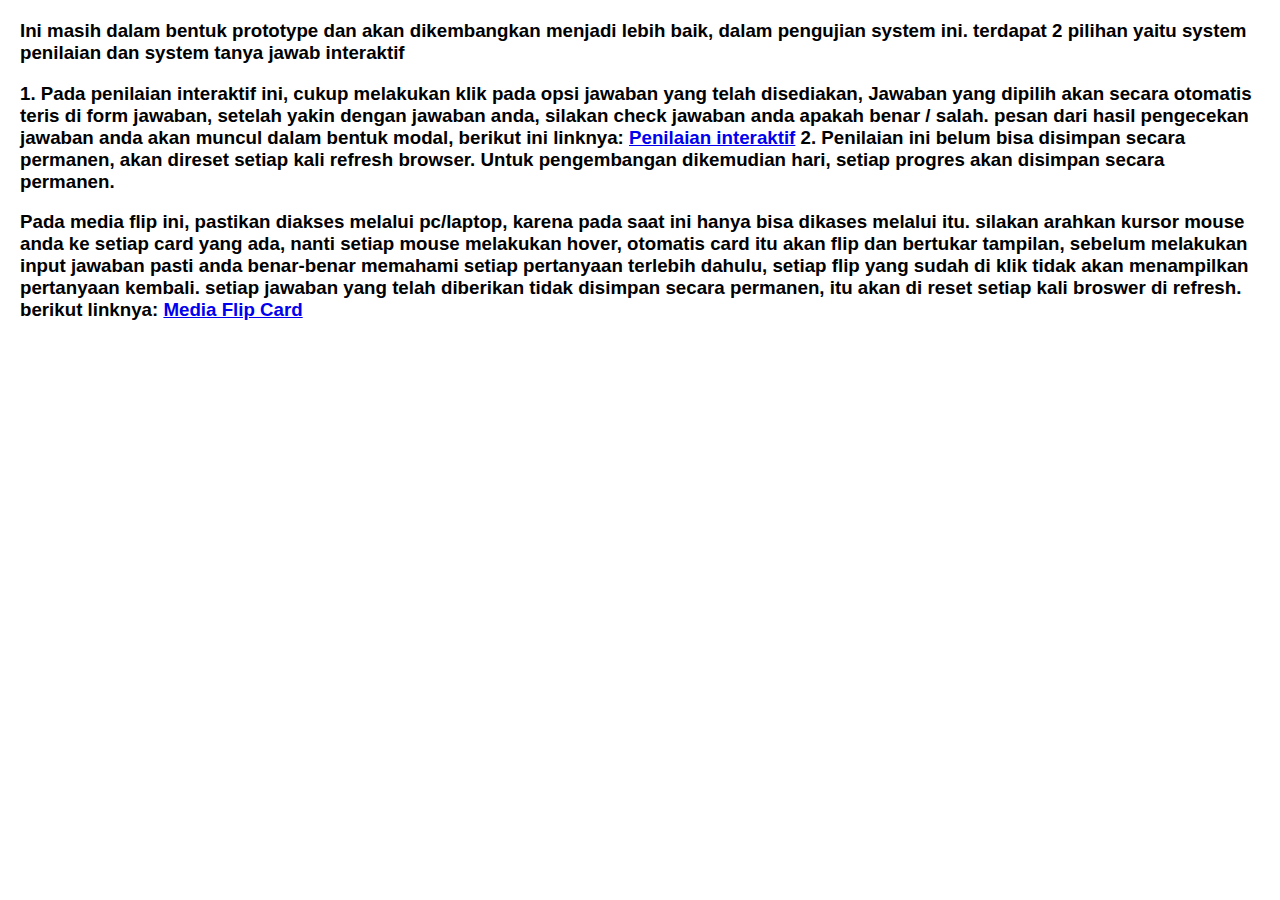
<file: index.html>
<!DOCTYPE html>
<html lang="en">

<head>
  <meta charset="UTF-8">
  <meta http-equiv="X-UA-Compatible" content="IE=edge">
  <meta name="viewport" content="width=device-width, initial-scale=1.0">
  <title>Uji System Prototype</title>
  <link rel="stylesheet" href="style.css">
</head>

<body>
  <h3>Ini masih dalam bentuk prototype dan akan dikembangkan menjadi lebih baik, dalam pengujian system ini. terdapat 2
    pilihan yaitu system penilaian dan system tanya jawab interaktif</h3>

  <h3>1. Pada penilaian interaktif ini, cukup melakukan klik pada opsi jawaban yang telah disediakan, Jawaban yang
    dipilih akan secara otomatis teris di form jawaban, setelah yakin dengan jawaban anda, silakan check jawaban anda
    apakah benar / salah. pesan dari hasil pengecekan jawaban anda akan muncul dalam bentuk modal, berikut ini linknya:
    <a href="soal.html">Penilaian interaktif</a>

    2. Penilaian ini belum bisa disimpan secara permanen, akan direset setiap kali refresh browser. Untuk pengembangan
    dikemudian hari, setiap progres akan disimpan secara permanen.
  </h3>

  <h3>Pada media flip ini, pastikan diakses melalui pc/laptop, karena pada saat ini hanya bisa dikases melalui itu.
    silakan arahkan kursor mouse anda ke setiap card yang ada, nanti setiap mouse melakukan hover, otomatis card itu
    akan flip dan bertukar tampilan, sebelum melakukan input jawaban pasti anda benar-benar memahami setiap pertanyaan
    terlebih dahulu, setiap flip yang sudah di klik tidak akan menampilkan pertanyaan kembali. setiap jawaban yang telah
    diberikan tidak disimpan secara permanen, itu akan di reset setiap kali broswer di refresh. berikut linknya: <a
      href="flip.html">Media Flip Card</a></h3>
</body>

</html>
</file>
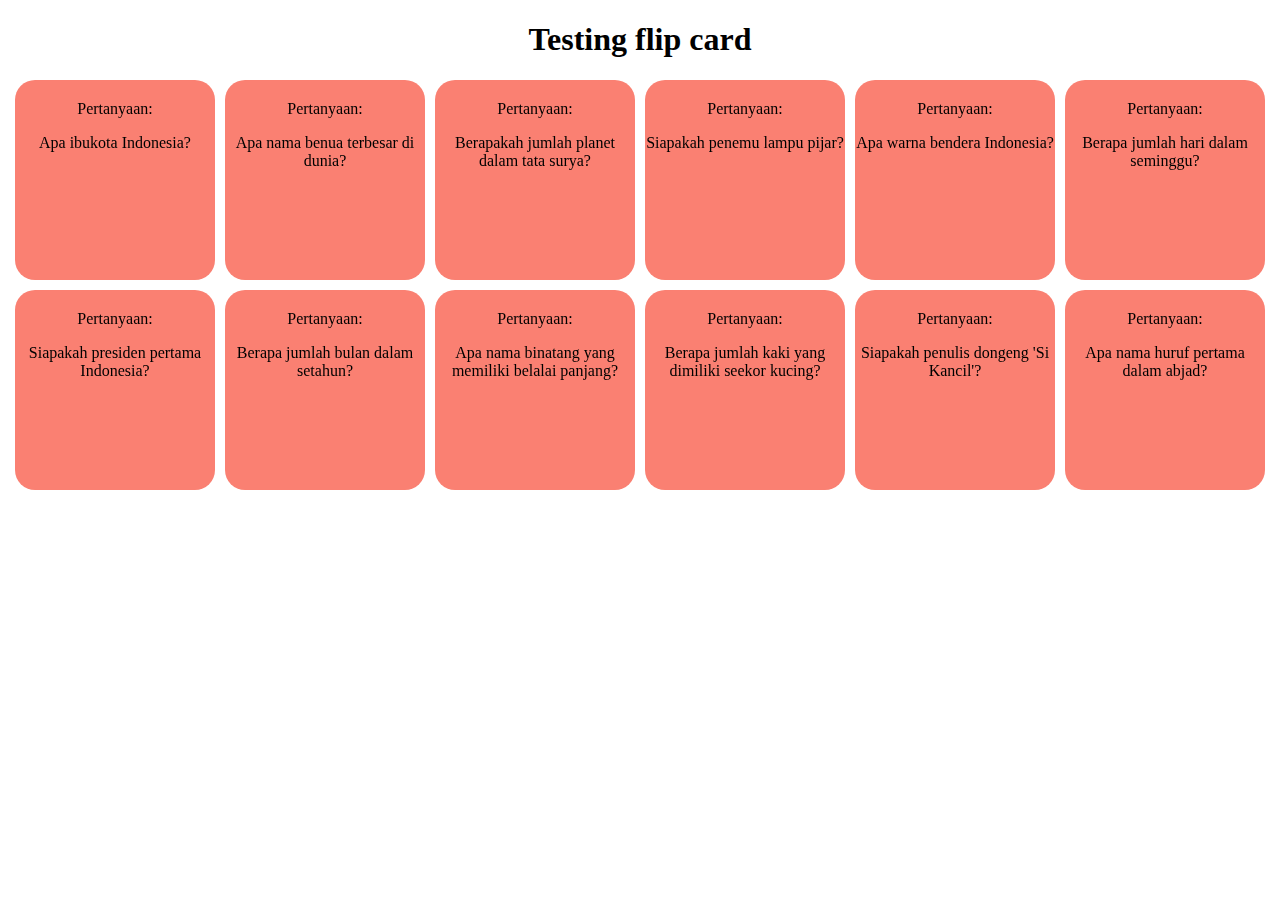
<file: flip.html>
<!DOCTYPE html>
<html lang="en">

<head>
  <meta charset="UTF-8">
  <meta name="viewport" content="width=device-width, initial-scale=1.0">
  <link rel="stylesheet" href="styles.css">
  <title>Testing</title>
</head>

<body>
  <h1>Testing flip card</h1>
  <div class="container">
    <div id="cards-container"></div>

    <div id="modal" class="modal">
      <div class="modal-content" id="modal-content">
        <span class="close" onclick="closeModal()">&times;</span>
        <p id="modal-text"></p>
      </div>
    </div>

  </div>

</body>
<script src="scrip.js"></script>

</html>
</file>
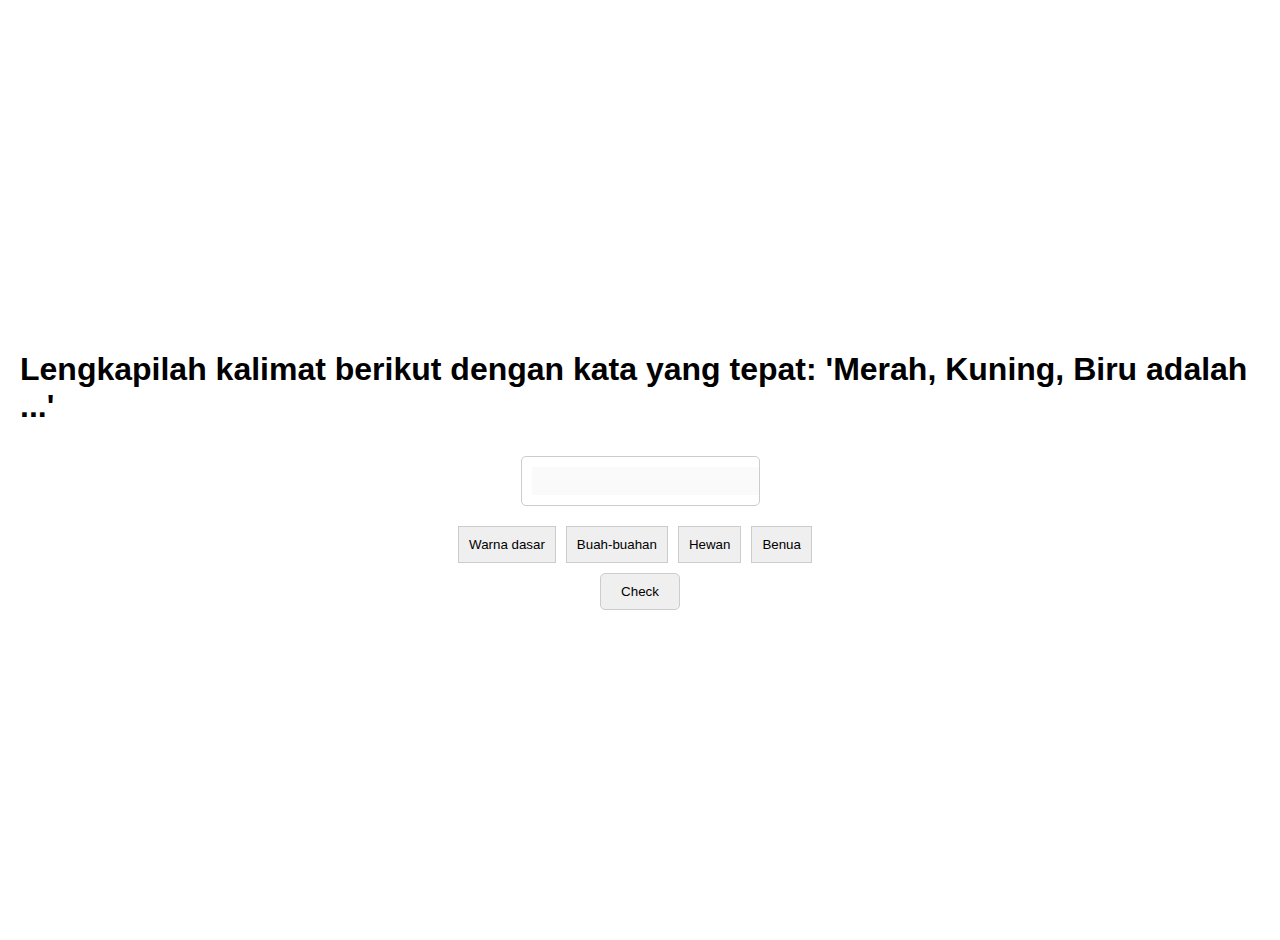
<file: soal.html>
<!DOCTYPE html>
<html lang="en">

<head>
  <meta charset="UTF-8">
  <meta name="viewport" content="width=device-width, initial-scale=1.0">
  <title>Latihan Interaktif</title>
  <link rel="stylesheet" href="style.css">
</head>

<body>
  <div class="container">
    <h1 id="question"></h1>
    <div id="answer-box">
      <input type="text" id="answer-input" disabled>
    </div>
    <div id="answer-options"></div>
    <button id="check-button">Check</button>
    <div id="message"></div>
    <div id="modal" class="modal">
      <div class="modal-content">
        <h2 id="modal-title"></h2>
        <p id="modal-message"></p>
        <button id="modal-close-button">Close</button>
      </div>
    </div>
  </div>
  <script src="script.js"></script>
</body>

</html>
</file>
<file: style.css>
body {
  font-family: Arial, sans-serif;
  margin: 20px;
}

.container {
  display: flex;
  flex-direction: column;
  align-items: center;
  justify-content: center;
  width: 100%;
  height: 100vh;
}

.answer-option {
  margin-top: 20px;
  padding: 10px;
  border: 1px solid #ccc;
  cursor: pointer;
  display: inline-block;
  margin-right: 10px;
}

#answer-box {
  margin-top: 10px;
  padding: 10px;
  border: 1px solid #ccc;
  border-radius: 5px;
}

#answer-input {
  width: 100%;
  padding: 5px;
  text-align: center;
  border: none;
  font-size: 16px;
}

#check-button {
  margin-top: 10px;
  padding: 10px 20px;
  border: 1px solid #ccc;
  border-radius: 5px;
  cursor: pointer;
}

#message {
  margin-top: 20px;
  padding: 10px;
  border: 1px solid #ccc;
  border-radius: 5px;
  font-weight: bold;
  display: none;
}

.correct-answer {
  background-color: #cfc;
}

.wrong-answer {
  background-color: #f99;
}

.selected-answer {
  background-color: #ddd;
}

#modal {
  display: none;
  /* Hidden by default */
  position: fixed;
  /* Stay in place */
  z-index: 1;
  /* Sit on top */
  left: 0;
  top: 0;
  width: 100%;
  /* Full width */
  height: 100%;
  /* Full height */
  overflow: auto;
  /* Enable scroll if needed */
  background-color: rgb(0, 0, 0);
  /* Fallback color */
  background-color: rgba(0, 0, 0, 0.4);
  /* Black w/ opacity */
}

.modal-content {
  position: relative;
  text-align: center;
  background-color: #fefefe;
  margin: 15% auto;
  /* 15% from the top and centered */
  padding: 20px;
  border: 1px solid #888;
  width: 80%;
  box-shadow: 0 4px 8px 0 rgba(0, 0, 0, 0.2), 0 6px 20px 0 rgba(0, 0, 0, 0.19);
  -webkit-animation-name: animatetop;
  -webkit-animation-duration: 0.4s;
  animation-name: animatetop;
  animation-duration: 0.4s;
}

@keyframes animatetop {
  from {
    top: -300px;
    opacity: 0
  }

  to {
    top: 0;
    opacity: 1
  }
}

#modal-close-button {
  margin-top: 10px;
  margin: 0 auto;
  padding: 10px 20px;
  border: 1px solid #ccc;
  border-radius: 5px;
  cursor: pointer;
}

@media screen and (max-width: 768px) {
  .modal-content {
    width: 80%;
  }
}
</file>
<file: styles.css>
h1 {
    text-align: center;
  }
  
  #cards-container {
    display: flex;
    flex-wrap: wrap;
    gap: 10px;
    justify-content: center;
  }
  
  .card {
    width: 200px;
    height: 200px;
    background-color: salmon;
    border-radius: 10%;
  }
  
  .card-inner {
    width: 100%;
    height: 100%;
    transition: transform 0.6s;
    transform-style: preserve-3d;
  }
  
  .card:hover .card-inner {
    transform: rotateY(180deg);
  }
  
  button {
    margin-top: 15px;
  }
  
  .card-front,
  .card-back {
    width: 100%;
    height: 100%;
    margin-top: 20px;
    text-align: center;
    position: absolute;
    backface-visibility: hidden;
  }
  
  .card-back {
    transform: rotateY(180deg);
  }
  
  .modal {
    display: none;
    position: fixed;
    z-index: 1;
    left: 0;
    top: 0;
    width: 100%;
    height: 100%;
    overflow: auto;
    background-color: rgba(0, 0, 0, 0.4);
  }
  
  .modal-content {
    background-color: #fefefe;
    margin: 15% auto;
    padding: 20px;
    border: 1px solid #888;
    width: 80%;
  }
  
  .close {
    color: #aaa;
    float: right;
    font-size: 28px;
    font-weight: bold;
  }
  
  .close:hover,
  .close:focus {
    color: black;
    text-decoration: none;
    cursor: pointer;
  }
</file>
